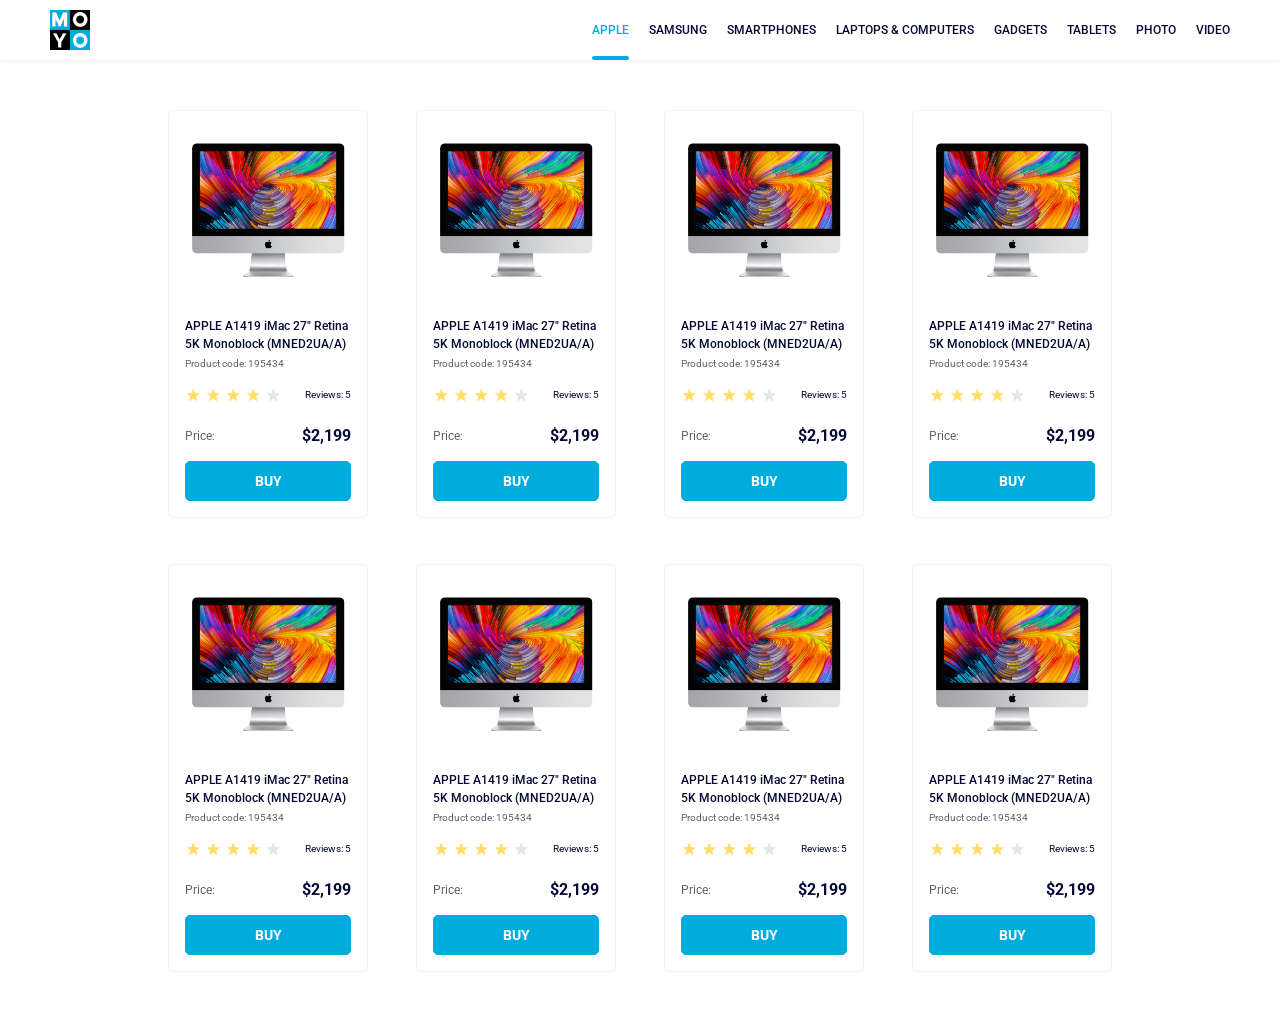
<file: index.html>
<!doctype html><html lang="en"><head><meta charset="utf-8"><meta name="viewport" content="width=device-width, initial-scale=1.0"><title>Catalog</title><link rel="preconnect" href="https://fonts.gstatic.com"><link href="https://fonts.googleapis.com/css2?family=Roboto:wght@400;500;700&display=swap" rel="stylesheet"><link rel="stylesheet" href="index.76eb828b.css"></head><body> <header class="header"> <a href="#index" class="header__logo"> <img src="logo.eddae0ff.png" alt="Moyo logo"> </a> <nav class="navigation"> <ul class="navigation__list"> <li class="navigation__item"> <a href="#index" class="is-active navigation__link"> apple </a> </li> <li class="navigation__item"> <a href="#index" class="navigation__link"> samsung </a> </li> <li class="navigation__item"> <a href="#index" class="navigation__link"> smartphones </a> </li> <li class="navigation__item"> <a href="#index" class="navigation__link" data-qa="nav-hover"> laptops & computers </a> </li> <li class="navigation__item"> <a href="#index" class="navigation__link"> gadgets </a> </li> <li class="navigation__item"> <a href="#index" class="navigation__link"> tablets </a> </li> <li class="navigation__item"> <a href="#index" class="navigation__link"> photo </a> </li> <li class="navigation__item"> <a href="#index" class="navigation__link"> video </a> </li> </ul> </nav> </header> <main class="main"> <div class="card" data-qa="card"> <div class="card__photo"> <img src="imac.202c52ff.jpeg" alt="Apple_Imac" class="card__imac"> </div> <div class="card__title"> APPLE A1419 iMac 27" Retina 5K Monoblock (MNED2UA/A) </div> <div class="card__code">Product code: 195434</div> <div class="card__rating"> <div class="card__stars card__stars--4"> <div class="card__stars-star"></div> <div class="card__stars-star"></div> <div class="card__stars-star"></div> <div class="card__stars-star"></div> <div class="card__stars-star"></div> </div> <div class="card__reviews">Reviews: 5</div> </div> <div class="card__price"> <div class="card__price-word">Price:</div> <div class="card__price-value">$2,199</div> </div> <a class="card__button-link" href="#index" data-qa="card-hover"> buy </a> </div> <div class="card"> <div class="card__photo"> <img src="imac.202c52ff.jpeg" alt="Apple_Imac" class="card__imac"> </div> <div class="card__title"> APPLE A1419 iMac 27" Retina 5K Monoblock (MNED2UA/A) </div> <div class="card__code">Product code: 195434</div> <div class="card__rating"> <div class="card__stars card__stars--4"> <div class="card__stars-star"></div> <div class="card__stars-star"></div> <div class="card__stars-star"></div> <div class="card__stars-star"></div> <div class="card__stars-star"></div> </div> <div class="card__reviews">Reviews: 5</div> </div> <div class="card__price"> <div class="card__price-word">Price:</div> <div class="card__price-value">$2,199</div> </div> <a class="card__button-link" href="#index"> buy </a> </div> <div class="card"> <div class="card__photo"> <img src="imac.202c52ff.jpeg" alt="Apple_Imac" class="card__imac"> </div> <div class="card__title"> APPLE A1419 iMac 27" Retina 5K Monoblock (MNED2UA/A) </div> <div class="card__code">Product code: 195434</div> <div class="card__rating"> <div class="card__stars card__stars--4"> <div class="card__stars-star"></div> <div class="card__stars-star"></div> <div class="card__stars-star"></div> <div class="card__stars-star"></div> <div class="card__stars-star"></div> </div> <div class="card__reviews">Reviews: 5</div> </div> <div class="card__price"> <div class="card__price-word">Price:</div> <div class="card__price-value">$2,199</div> </div> <a class="card__button-link" href="#index"> buy </a> </div> <div class="card"> <div class="card__photo"> <img src="imac.202c52ff.jpeg" alt="Apple_Imac" class="card__imac"> </div> <div class="card__title"> APPLE A1419 iMac 27" Retina 5K Monoblock (MNED2UA/A) </div> <div class="card__code">Product code: 195434</div> <div class="card__rating"> <div class="card__stars card__stars--4"> <div class="card__stars-star"></div> <div class="card__stars-star"></div> <div class="card__stars-star"></div> <div class="card__stars-star"></div> <div class="card__stars-star"></div> </div> <div class="card__reviews">Reviews: 5</div> </div> <div class="card__price"> <div class="card__price-word">Price:</div> <div class="card__price-value">$2,199</div> </div> <a class="card__button-link" href="#index"> buy </a> </div> <div class="card"> <div class="card__photo"> <img src="imac.202c52ff.jpeg" alt="Apple_Imac" class="card__imac"> </div> <div class="card__title"> APPLE A1419 iMac 27" Retina 5K Monoblock (MNED2UA/A) </div> <div class="card__code">Product code: 195434</div> <div class="card__rating"> <div class="card__stars card__stars--4"> <div class="card__stars-star"></div> <div class="card__stars-star"></div> <div class="card__stars-star"></div> <div class="card__stars-star"></div> <div class="card__stars-star"></div> </div> <div class="card__reviews">Reviews: 5</div> </div> <div class="card__price"> <div class="card__price-word">Price:</div> <div class="card__price-value">$2,199</div> </div> <a class="card__button-link" href="#index"> buy </a> </div> <div class="card"> <div class="card__photo"> <img src="imac.202c52ff.jpeg" alt="Apple_Imac" class="card__imac"> </div> <div class="card__title"> APPLE A1419 iMac 27" Retina 5K Monoblock (MNED2UA/A) </div> <div class="card__code">Product code: 195434</div> <div class="card__rating"> <div class="card__stars card__stars--4"> <div class="card__stars-star"></div> <div class="card__stars-star"></div> <div class="card__stars-star"></div> <div class="card__stars-star"></div> <div class="card__stars-star"></div> </div> <div class="card__reviews">Reviews: 5</div> </div> <div class="card__price"> <div class="card__price-word">Price:</div> <div class="card__price-value">$2,199</div> </div> <a class="card__button-link" href="#index"> buy </a> </div> <div class="card"> <div class="card__photo"> <img src="imac.202c52ff.jpeg" alt="Apple_Imac" class="card__imac"> </div> <div class="card__title"> APPLE A1419 iMac 27" Retina 5K Monoblock (MNED2UA/A) </div> <div class="card__code">Product code: 195434</div> <div class="card__rating"> <div class="card__stars card__stars--4"> <div class="card__stars-star"></div> <div class="card__stars-star"></div> <div class="card__stars-star"></div> <div class="card__stars-star"></div> <div class="card__stars-star"></div> </div> <div class="card__reviews">Reviews: 5</div> </div> <div class="card__price"> <div class="card__price-word">Price:</div> <div class="card__price-value">$2,199</div> </div> <a class="card__button-link" href="#index"> buy </a> </div> <div class="card"> <div class="card__photo"> <img src="imac.202c52ff.jpeg" alt="Apple_Imac" class="card__imac"> </div> <div class="card__title"> APPLE A1419 iMac 27" Retina 5K Monoblock (MNED2UA/A) </div> <div class="card__code">Product code: 195434</div> <div class="card__rating"> <div class="card__stars card__stars--4"> <div class="card__stars-star"></div> <div class="card__stars-star"></div> <div class="card__stars-star"></div> <div class="card__stars-star"></div> <div class="card__stars-star"></div> </div> <div class="card__reviews">Reviews: 5</div> </div> <div class="card__price"> <div class="card__price-word">Price:</div> <div class="card__price-value">$2,199</div> </div> <a class="card__button-link" href="#index"> buy </a> </div> </main> </body></html>
</file>
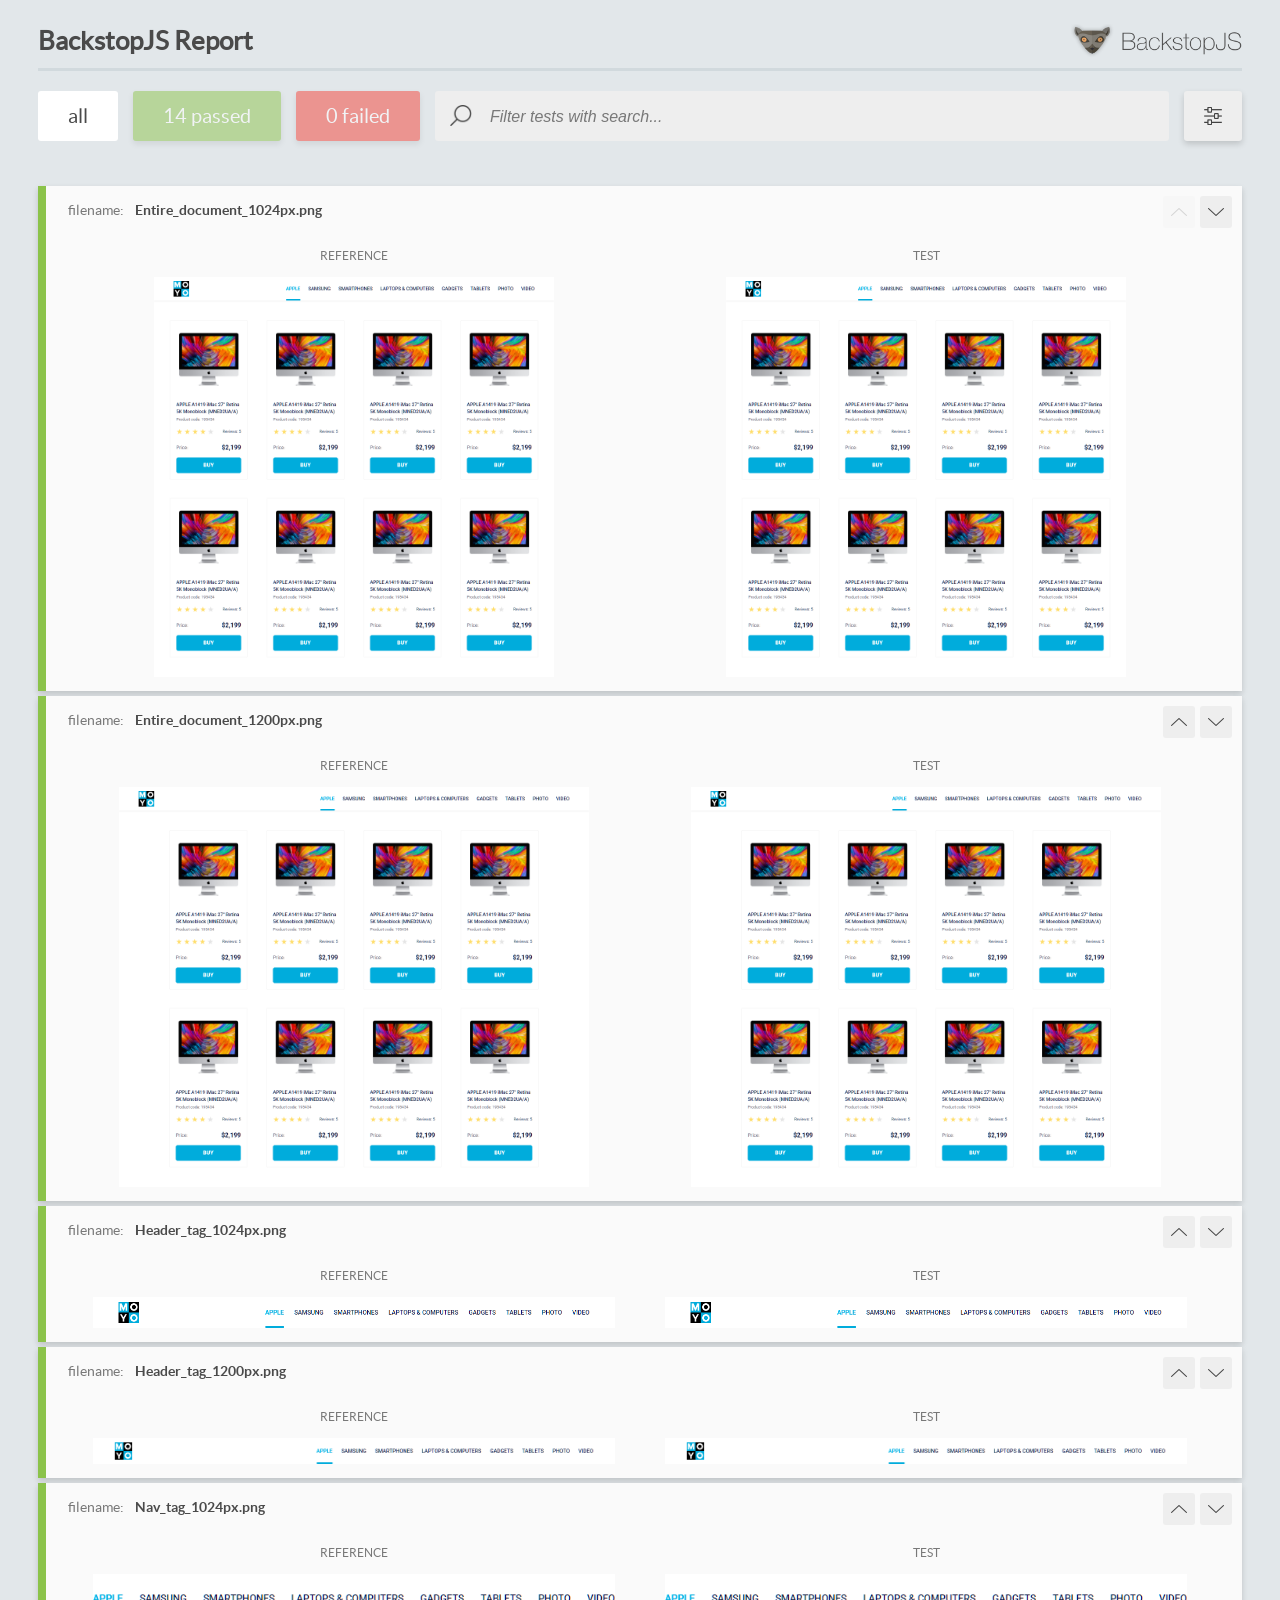
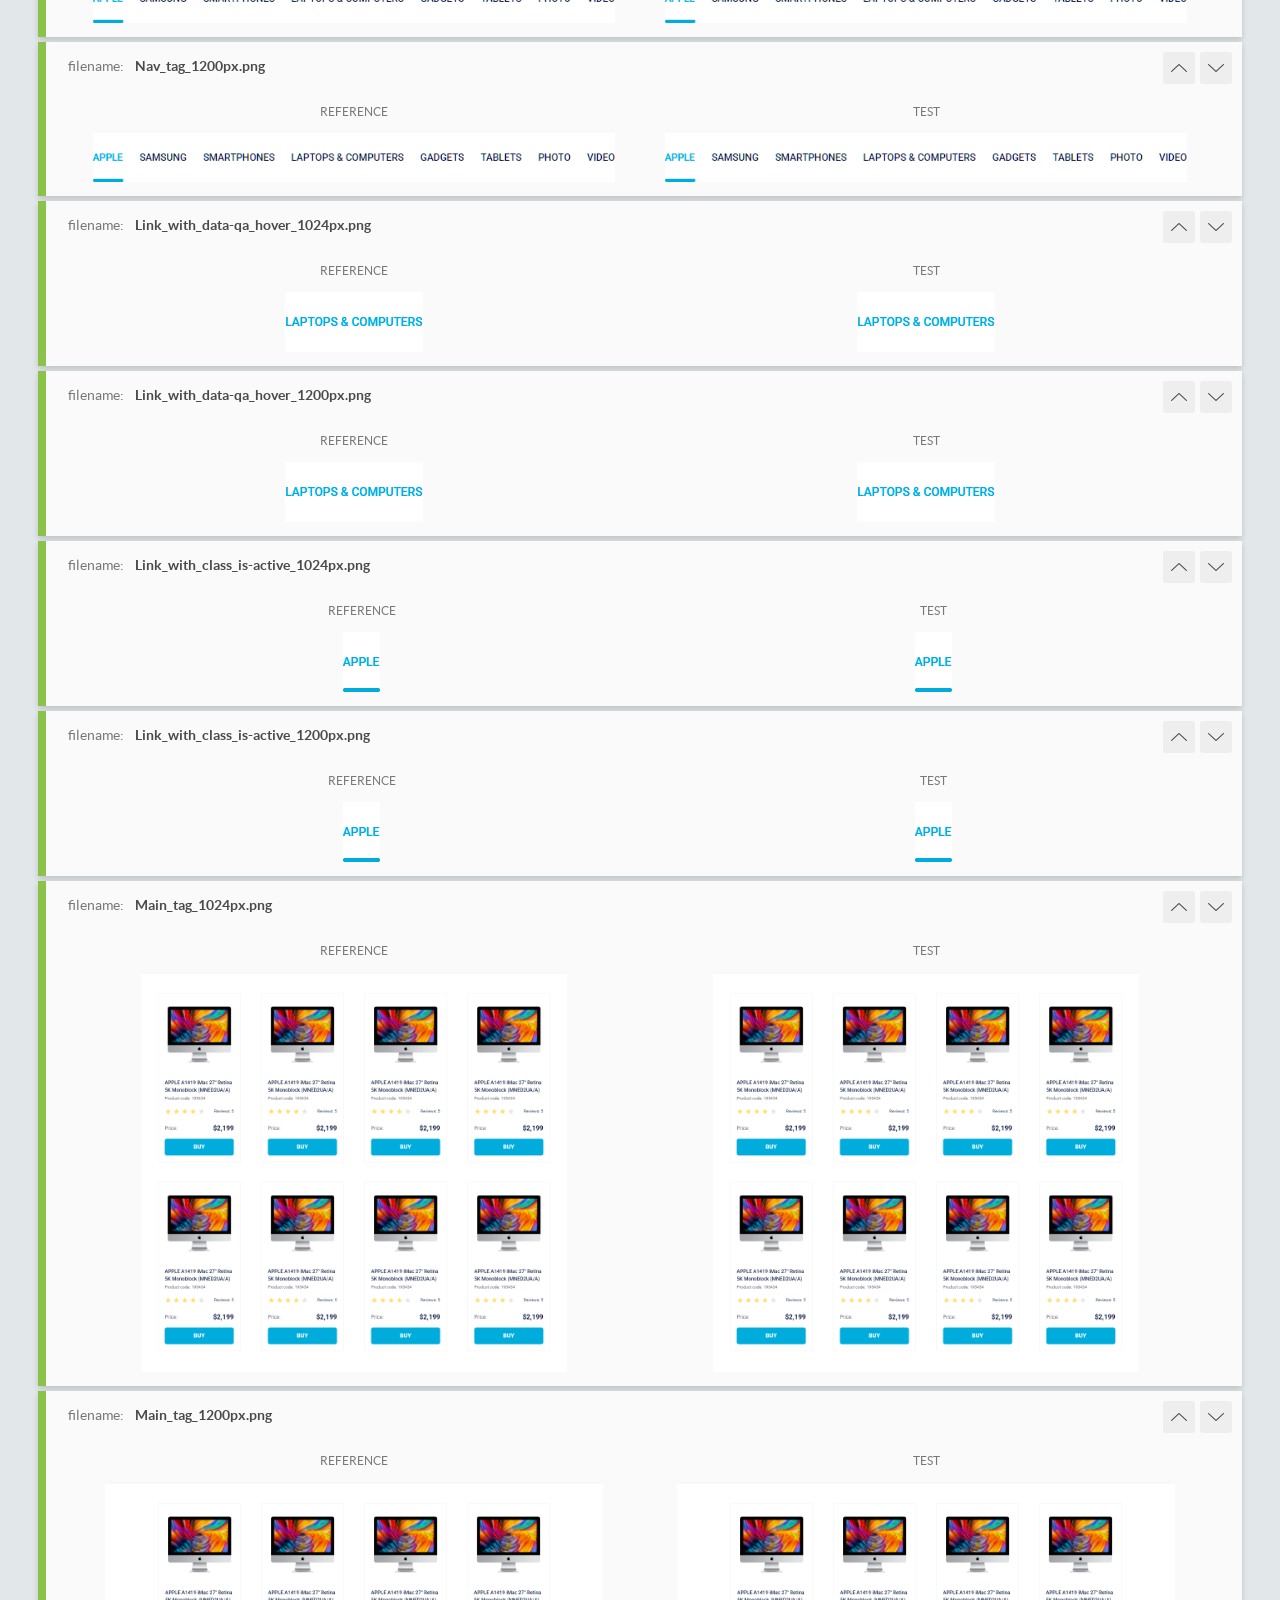
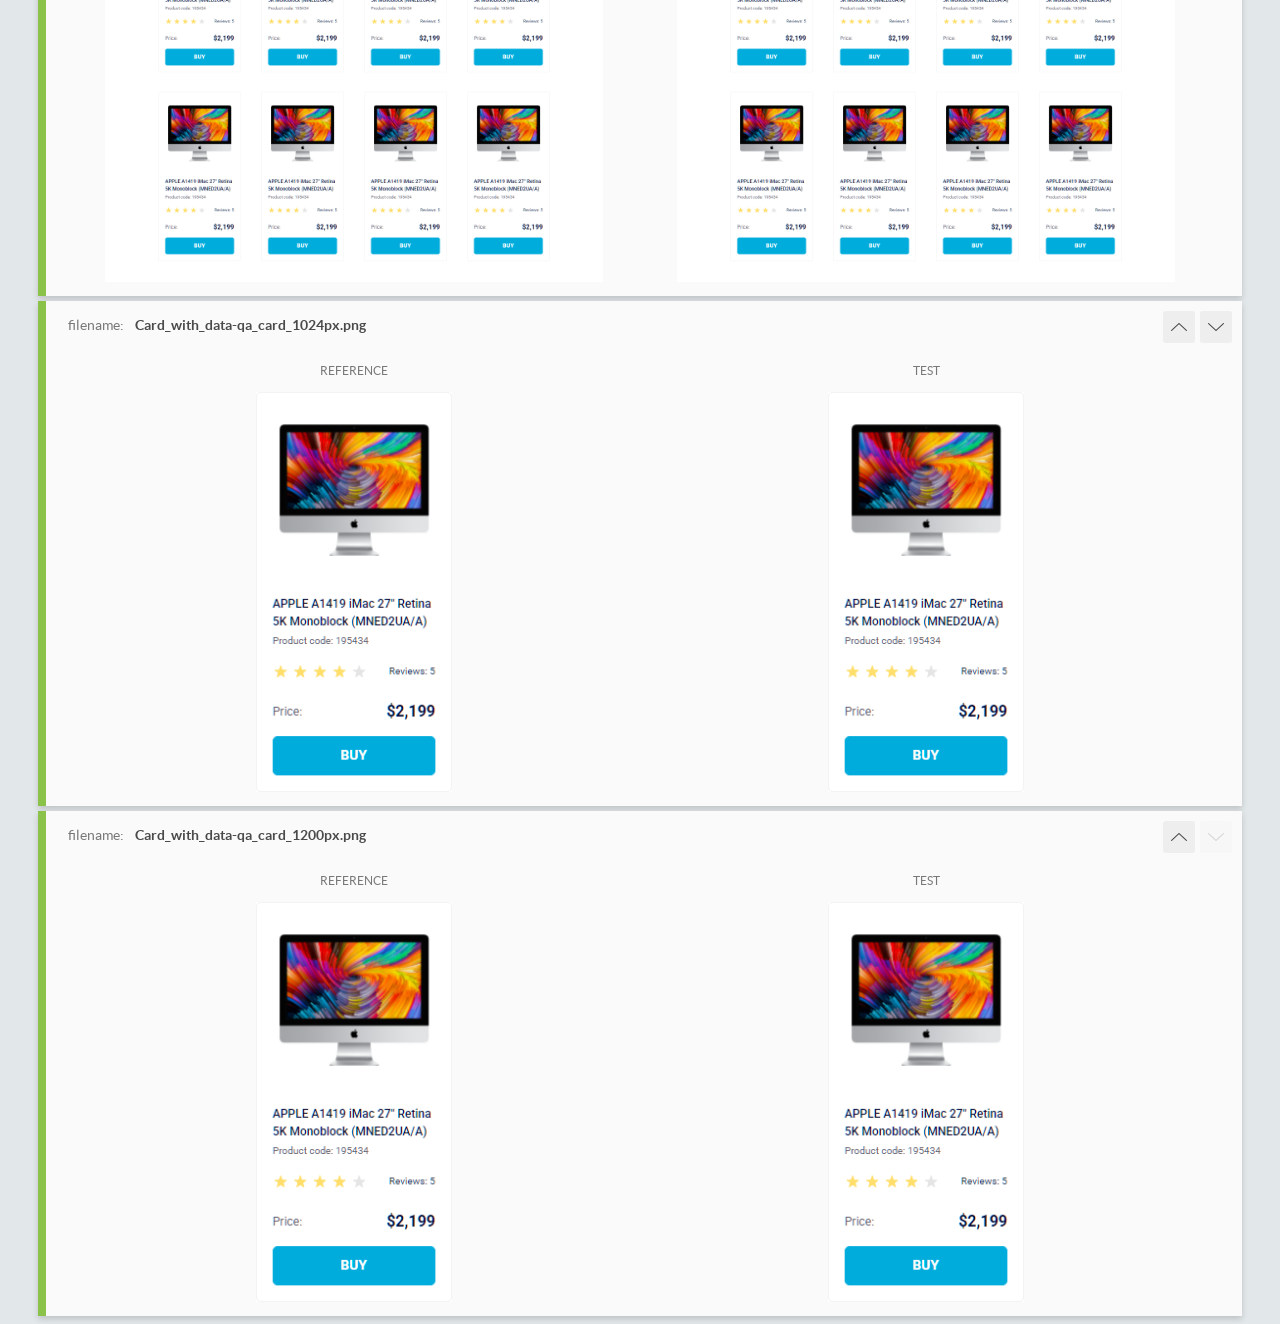
<file: report/html_report/index.html>
<!DOCTYPE html>
<html>
  <head>
    <meta charset="utf-8">
    <!-- Disable Cache -->
    <meta http-equiv="Cache-Control" content="no-cache, no-store, must-revalidate">
    <meta http-equiv="Pragma" content="no-cache">
    <meta http-equiv="Expires" content="0">

    <title>BackstopJS Report</title>

    <style>
      @font-face {
          font-family: 'latoregular';
          src: url('./assets/fonts/lato-regular-webfont.woff2') format('woff2'),
              url('./assets/fonts/lato-regular-webfont.woff') format('woff');
          font-weight: 400;
          font-style: normal;
      }
      @font-face {
          font-family: 'latobold';
          src: url('./assets/fonts/lato-bold-webfont.woff2') format('woff2'),
              url('./assets/fonts/lato-bold-webfont.woff') format('woff');
          font-weight: 700;
          font-style: normal;
      }

      .ReactModal__Body--open {
          overflow: hidden;
      }
      .ReactModal__Body--open .header {
        display: none;
      }

    </style>
  </head>
  <body style="background-color: #E2E7EA">
    <div id="root">

    </div>
    <script>
      function report (report) { // eslint-disable-line no-unused-vars
        window.tests = report;
      }
    </script>
    <script src="config.js"></script>
    <script src="index_bundle.js"></script>
  </body>
</html>
</file>
<file: index.76eb828b.css>
*{box-sizing:border-box;margin:0;padding:0;font-family:Roboto,sans-serif}.header{background-color:#fff;justify-content:space-between;align-items:center;padding-left:50px;padding-right:50px;display:flex;box-shadow:0 2px 4px #0000000d}.header__logo{width:40px;height:40px}.navigation__list{list-style:none;display:flex}.navigation__item:not(:last-child){margin-right:20px}.navigation__link{color:#060b35;text-transform:uppercase;justify-content:center;align-items:center;height:60px;font-size:12px;font-style:normal;font-weight:500;line-height:14px;text-decoration:none;transition:transform .3s;display:flex}.navigation__link:hover{color:#00acdc}.is-active{color:#00acdc;position:relative}.is-active:after{content:"";background-color:#00acdc;border-radius:8px;width:100%;height:4px;position:absolute;bottom:0;left:0}.main{grid-template-columns:200px;justify-content:center;gap:46px 48px;padding:50px 40px;display:grid}@media (width>=488px){.main{grid-template-columns:repeat(2,200px)}}@media (width>=768px){.main{grid-template-columns:repeat(3,200px)}}@media (width>=1024px){.main{grid-template-columns:repeat(4,200px)}}.card{background-color:#fff;border:1px solid #f3f3f3;border-radius:5px;width:200px;padding:0 16px;transition:color .3s}.card:hover{transform:scale(1.2)}.card__photo{justify-content:center;align-items:center;width:160px;height:134px;margin:32px auto 0;display:flex}.card__imac{object-fit:contain;max-width:100%;max-height:100%}.card__title{color:#060b35;margin-top:40px;font-size:12px;font-style:normal;font-weight:500;line-height:18px;transition:all .3s}.card__code{color:#616070;margin-top:4px;font-size:10px;font-weight:400;line-height:14px}.card__rating{justify-content:space-between;align-items:center;margin-top:16px;display:flex}.card__stars{justify-content:center;align-items:center;display:flex}.card__stars-star{background-image:url(star.822d561e.svg);background-position:50%;background-repeat:no-repeat;width:16px;height:16px;margin-right:4px;display:flex}.card__stars-star:last-child{margin-right:0}.card__reviews{color:#060b35;font-size:10px;font-style:normal;font-weight:400;line-height:14px}.card__price{justify-content:space-between;align-items:center;margin-top:24px;display:flex}.card__price-word{color:#616070;font-size:12px;font-style:normal;font-weight:400;line-height:18px}.card__price-value{color:#060b35;font-size:16px;font-style:normal;font-weight:700;line-height:18px}.card__button-link{text-align:center;text-transform:uppercase;color:#fff;background-color:#00acdc;border:1px solid #00acdc;border-radius:5px;justify-content:center;align-items:center;height:40px;margin-top:16px;margin-bottom:16px;font-size:14px;font-style:normal;font-weight:700;line-height:16px;text-decoration:none;transition:all .3s;display:flex}.card__button-link:hover{color:#00acdc;background-color:#fff}.card:hover .card__title{color:#34568b}.card__stars--1 .card__stars-star:nth-child(-n+1),.card__stars--2 .card__stars-star:nth-child(-n+2),.card__stars--3 .card__stars-star:nth-child(-n+3),.card__stars--4 .card__stars-star:nth-child(-n+4),.card__stars--5 .card__stars-star:nth-child(-n+5){background-image:url(star-active.edda4c43.svg)}
/*# sourceMappingURL=index.76eb828b.css.map */
</file>
